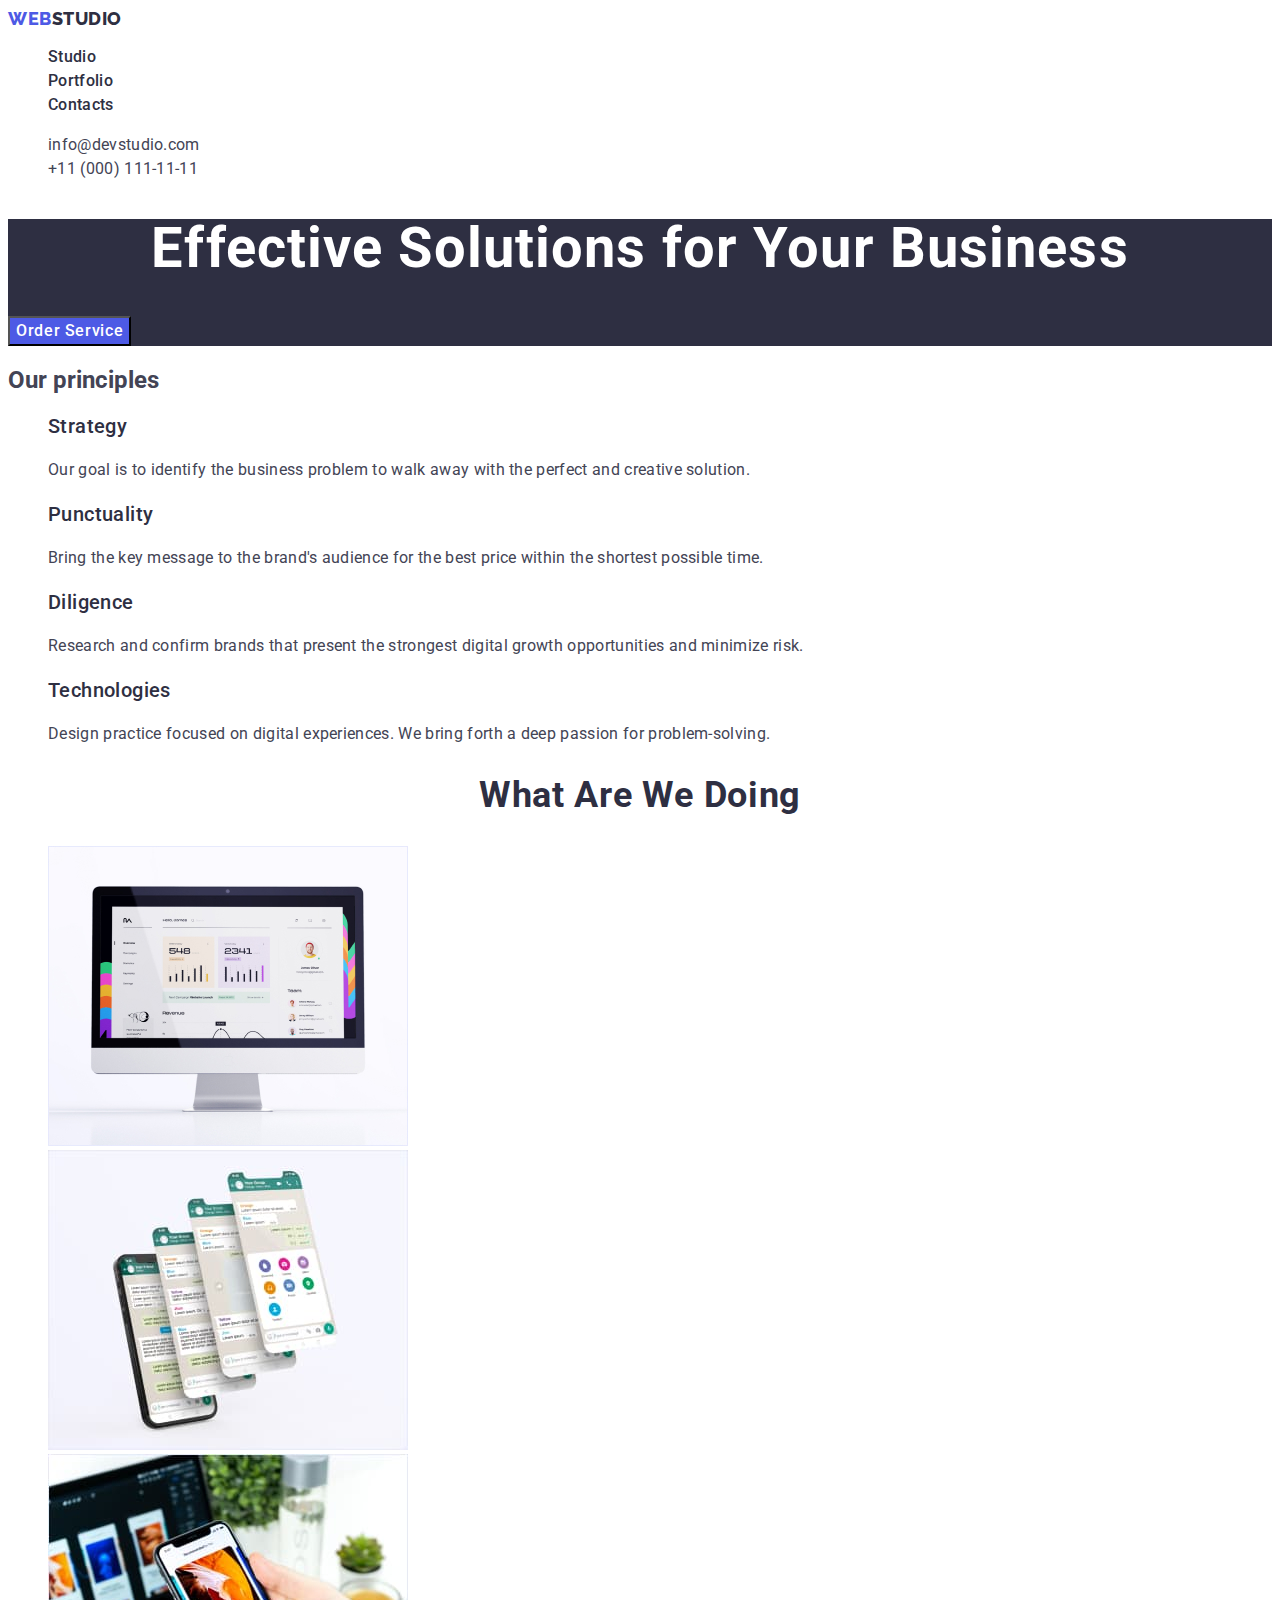
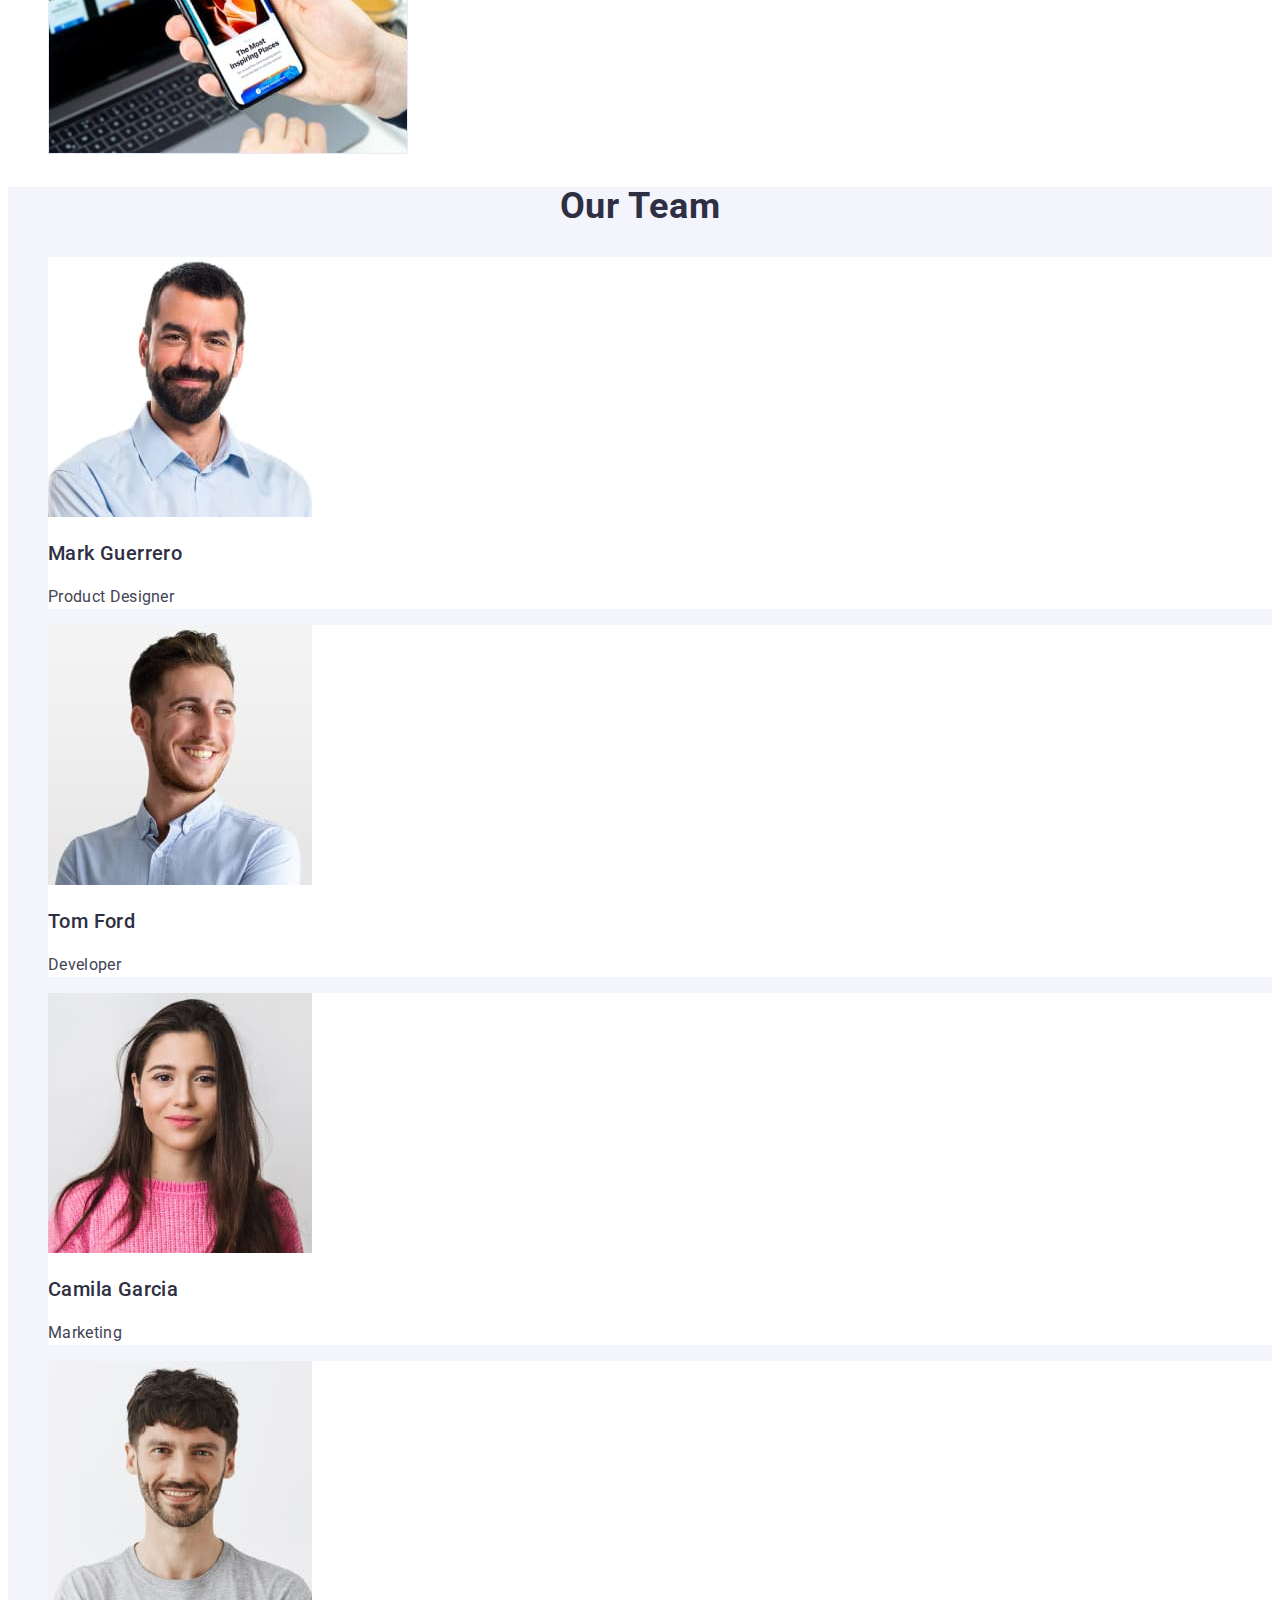
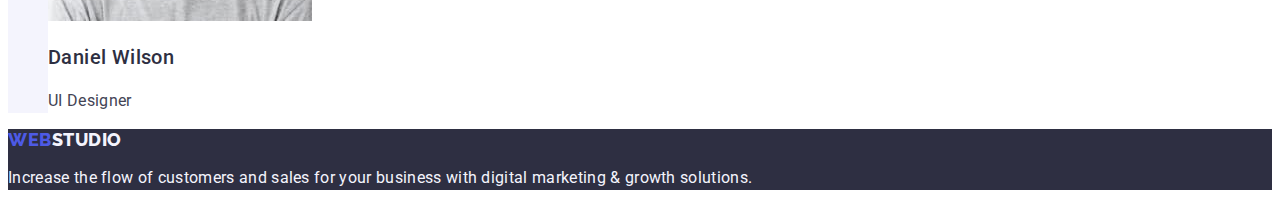
<file: index.html>
<!DOCTYPE html>
<html lang="en">
  <head>
    <meta charset="UTF-8" />
    <meta name="viewport" content="width=device-width, initial-scale=1.0" />
    <title>Web Studio</title>
    <link rel="preconnect" href="https://fonts.googleapis.com" />
    <link rel="preconnect" href="https://fonts.gstatic.com" crossorigin />
    <link
      href="https://fonts.googleapis.com/css2?family=Raleway:wght@800&family=Roboto:wght@400;500;700;900&display=swap"
      rel="stylesheet"
    />
    <link rel="stylesheet" href="./css/styles.css" />
  </head>

  <body>
    <!--Хеадер и основная навигация по страницам сайта.-->
    <header class="header">
      <nav class="header-nav">
        <a href="./index.html" class="logo link"
          >Web<span class="span logo">Studio</span></a
        >
        <ul class="header-nav-list list">
          <li><a href="./index.html" class="link">Studio</a></li>
          <li><a href="./portfolio.html" class="link">Portfolio</a></li>
          <li><a href="" class="link">Contacts</a></li>
        </ul>
      </nav>
      <address class="address">
        <ul class="header-address-list list">
          <li>
            <a href="mailto:info@devstudio.com" class="text link"
              >info@devstudio.com</a
            >
          </li>
          <li>
            <a href="tel:+110001111111" class="text link"
              >+11 (000) 111-11-11</a
            >
          </li>
        </ul>
      </address>
    </header>

    <main>
      <!--Основная информация сайта-->
      <section class="section-hero">
        <h1 class="section-title">Effective Solutions for Your Business</h1>
        <button type="button" class="button-order">Order Service</button>
      </section>

      <section class="section-principles">
        <!--Хединг2 нужен для читалки, в идеале его просто спрятат при помощи ЦСС, но я ещё пока не знаю как ;c-->
        <h2 class="hiden-title">Our principles</h2>
        <ul class="list principle-list">
          <li>
            <h3 class="title">Strategy</h3>
            <p class="paragraph">
              Our goal is to identify the business problem to walk away with the
              perfect and creative solution.
            </p>
          </li>
          <li>
            <h3 class="title">Punctuality</h3>
            <p class="paragraph">
              Bring the key message to the brand's audience for the best price
              within the shortest possible time.
            </p>
          </li>
          <li>
            <h3 class="title">Diligence</h3>
            <p class="paragraph">
              Research and confirm brands that present the strongest digital
              growth opportunities and minimize risk.
            </p>
          </li>
          <li>
            <h3 class="title">Technologies</h3>
            <p class="paragraph">
              Design practice focused on digital experiences. We bring forth a
              deep passion for problem-solving.
            </p>
          </li>
        </ul>
      </section>

      <section class="section-design-example">
        <h2 class="section-title">What are we doing</h2>
        <ul class="list">
          <li>
            <img
              src="./images/monitor.jpg"
              alt="monitor with example of user account interface"
              width="360"
              class="img"
            />
          </li>
          <li>
            <img
              src="./images/smartphone.jpg"
              alt="an example of quick communication with a team via messenger"
              width="360"
            />
          </li>
          <li>
            <img
              src="./images/smartphone2.jpg"
              alt="easy and fast check in work results via smartphone"
              width="360"
            />
          </li>
        </ul>
      </section>

      <section class="section-our-team">
        <h2 class="section-title">Our Team</h2>
        <ul class="list">
          <li class="team-list">
            <img
              src="./images/teamimg1.jpg"
              alt="Mark Guerrero on photo"
              width="264"
            />
            <h3 class="title">Mark Guerrero</h3>
            <p class="paragraph">Product Designer</p>
          </li>
          <li class="team-list">
            <img
              src="./images/teamimg2.jpg"
              alt="Tom Ford on photo"
              width="264"
            />

            <h3 class="title">Tom Ford</h3>
            <p class="paragraph">Developer</p>
          </li>
          <li class="team-list">
            <img
              src="./images/teamimg3.jpg"
              alt="Camila Garcia on photo"
              width="264"
            />

            <h3 class="title">Camila Garcia</h3>
            <p class="paragraph">Marketing</p>
          </li>
          <li class="team-list">
            <img
              src="./images/teamimg4.jpg"
              alt="Daniel Wilson on photo"
              width="264"
            />
            <h3 class="title">Daniel Wilson</h3>
            <p class="paragraph">UI Designer</p>
          </li>
        </ul>
      </section>
    </main>
    <!--Футтер-->
    <footer class="footer">
      <a href="./index.html" class="footer-logo link"
        >Web<span class="footer-logo-span">Studio</span></a
      >
      <p class="paragraph">
        Increase the flow of customers and sales for your business with digital
        marketing & growth solutions.
      </p>
    </footer>
  </body>
</html>
</file>
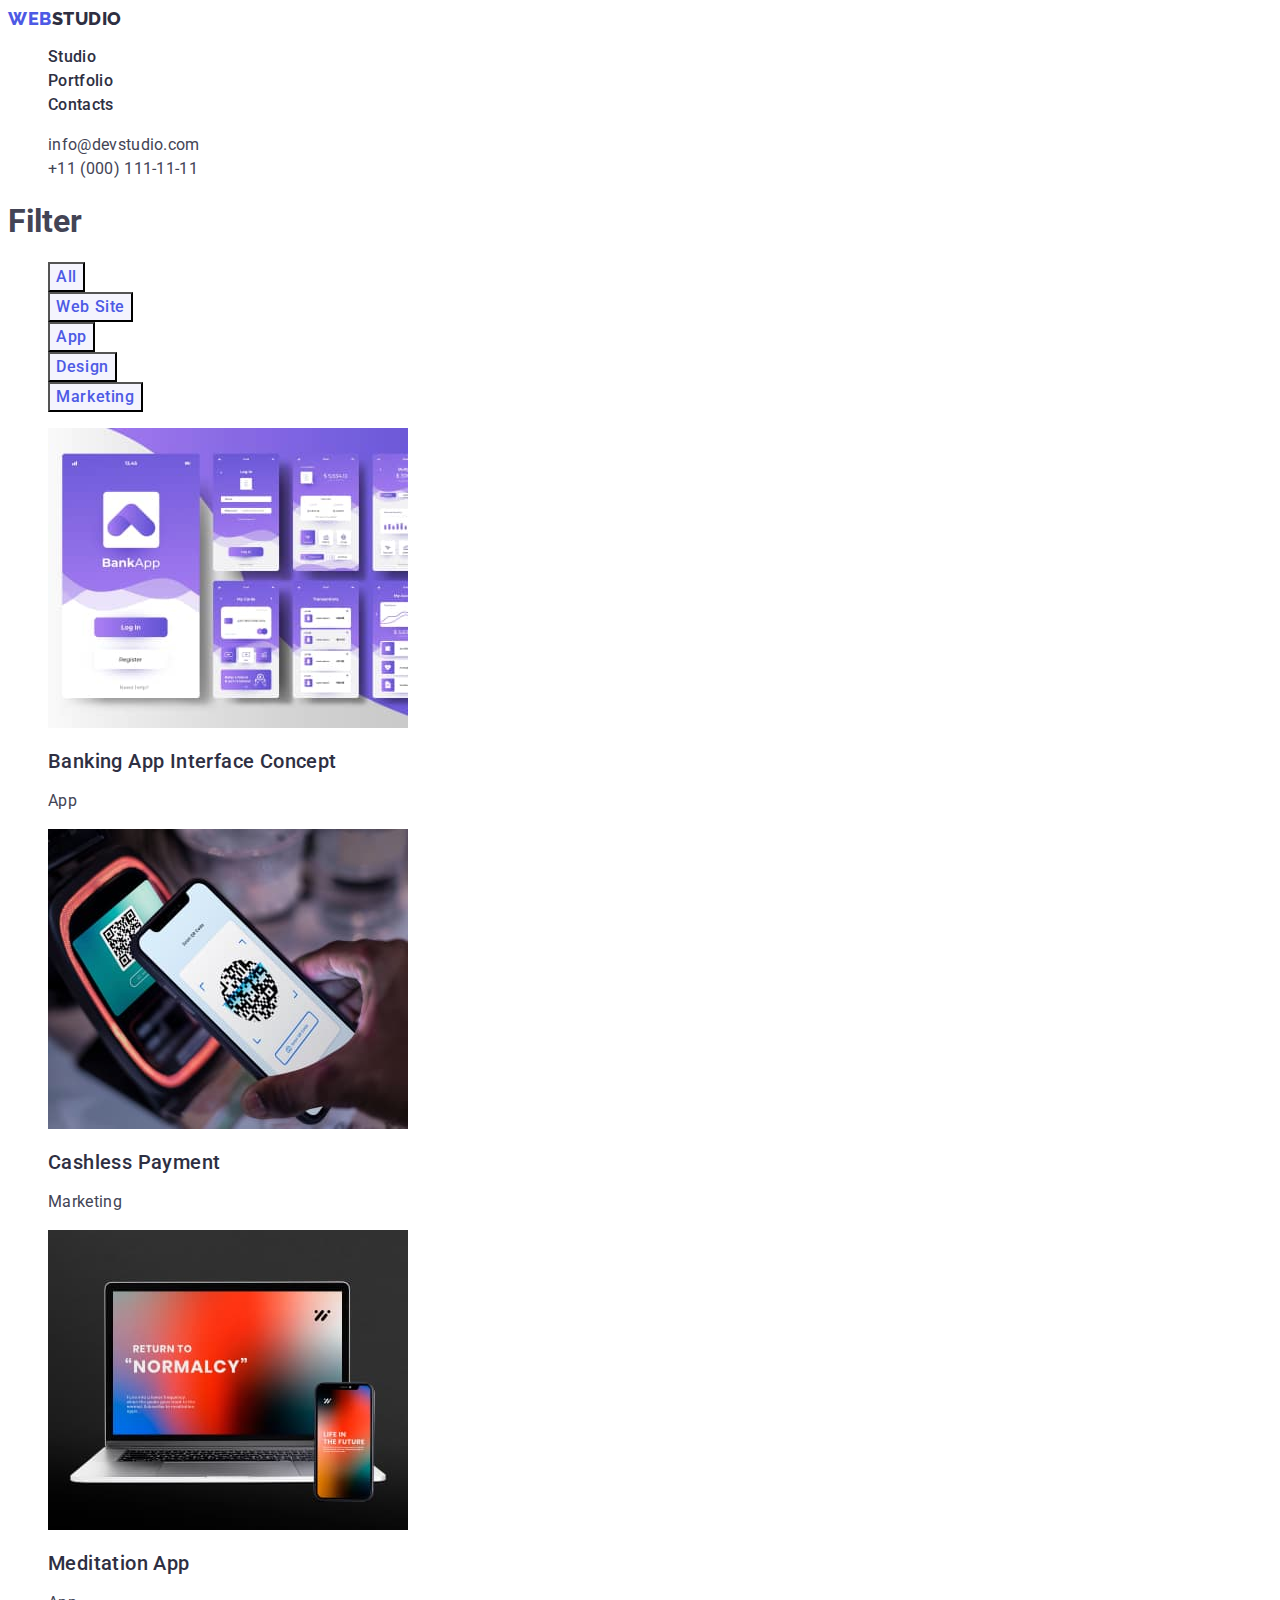
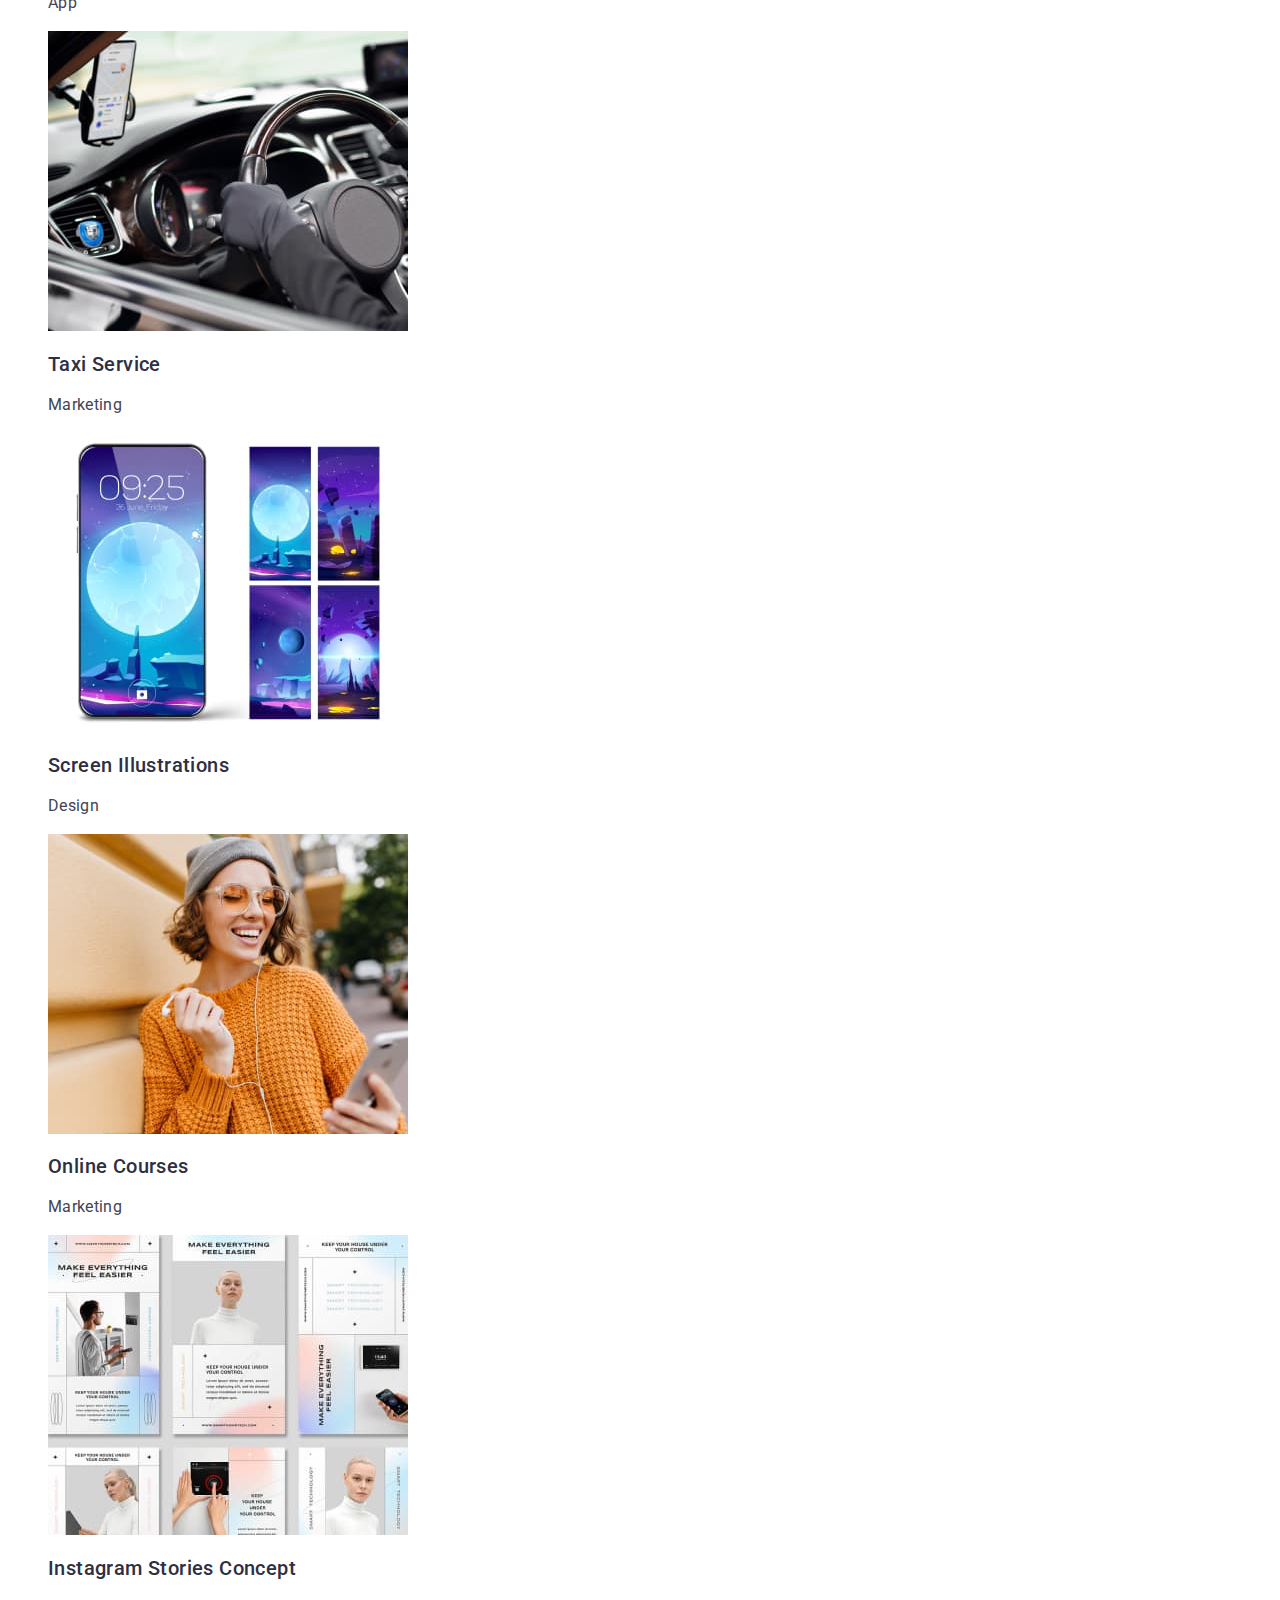
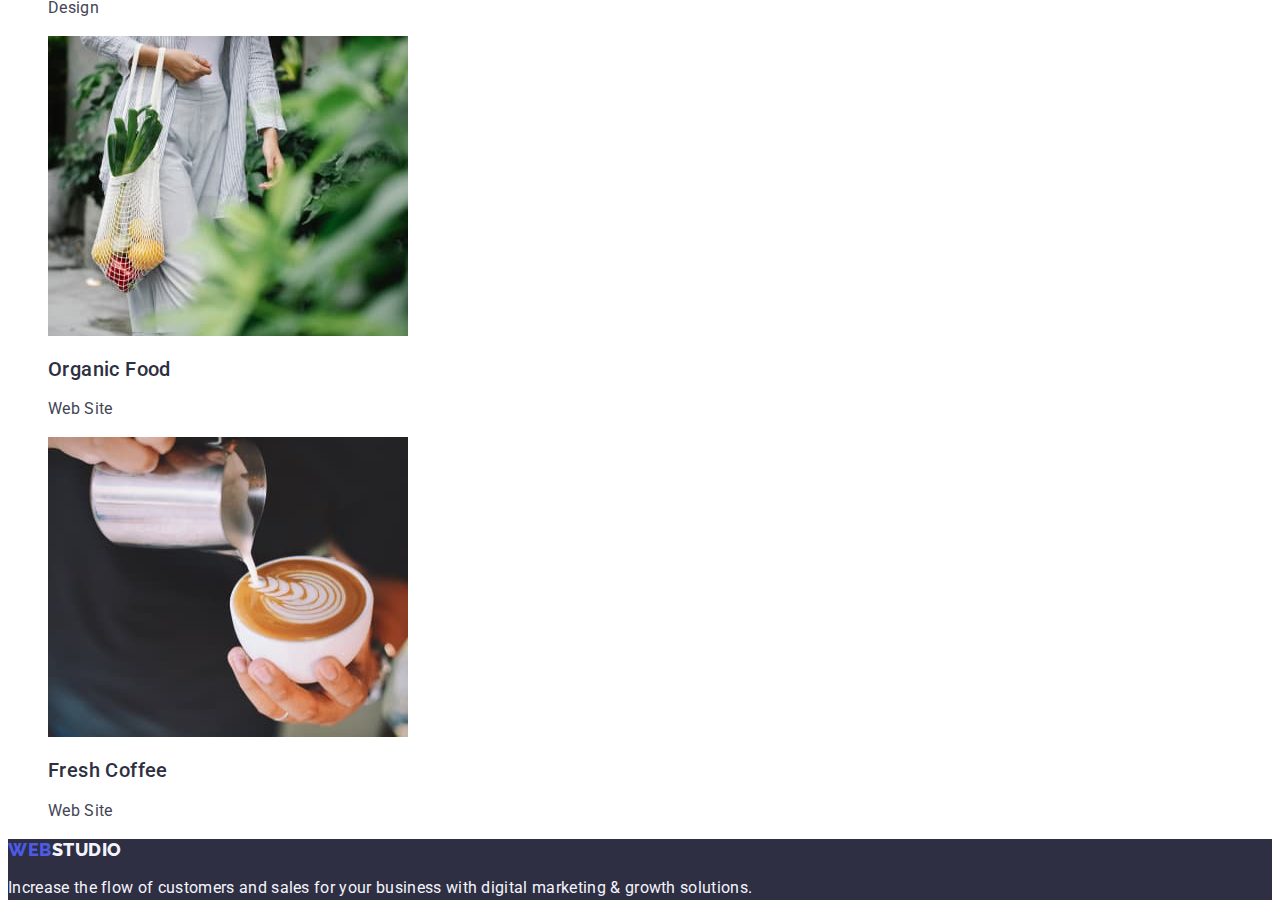
<file: portfolio.html>
<!DOCTYPE html>
<html lang="en">
  <head>
    <meta charset="UTF-8" />
    <meta name="viewport" content="width=device-width, initial-scale=1.0" />
    <title>Document</title>
    <link rel="preconnect" href="https://fonts.googleapis.com" />
    <link rel="preconnect" href="https://fonts.gstatic.com" crossorigin />
    <link
      href="https://fonts.googleapis.com/css2?family=Raleway:wght@800&family=Roboto:wght@400;500;700;900&display=swap"
      rel="stylesheet"
    />
    <link rel="stylesheet" href="./css/styles.css" />
  </head>
  <body>
    <header class="header">
      <nav class="header-nav">
        <a href="./index.html" class="logo link"
          >Web<span class="span logo">Studio</span></a
        >
        <ul class="header-nav-list list">
          <li><a href="./index.html" class="link">Studio</a></li>
          <li><a href="./portfolio.html" class="link">Portfolio</a></li>
          <li><a href="" class="link">Contacts</a></li>
        </ul>
      </nav>
      <address class="address">
        <ul class="header-address-list list">
          <li>
            <a href="mailto:info@devstudio.com" class="text link"
              >info@devstudio.com</a
            >
          </li>
          <li>
            <a href="tel:+110001111111" class="text link"
              >+11 (000) 111-11-11</a
            >
          </li>
        </ul>
      </address>
    </header>
    <main>
      <section>
        <h1 class="hiden-title">Filter</h1>
        <ul class="list">
          <li>
            <button type="button" class="button-portfolio filter">All</button>
          </li>
          <li>
            <button type="button" class="button-portfolio filter">
              Web Site
            </button>
          </li>
          <li>
            <button type="button" class="button-portfolio filter">App</button>
          </li>
          <li>
            <button type="button" class="button-portfolio filter">
              Design
            </button>
          </li>
          <li>
            <button type="button" class="button-portfolio filter">
              Marketing
            </button>
          </li>
        </ul>
        <ul class="list portfolio-examples">
          <li>
            <a href="" class="link">
              <img
                src="./images/filter1.jpg"
                alt="mobile app design example"
                width="360"
              />
              <h2 class="title">Banking App Interface Concept</h2>
              <p class="paragraph">App</p>
            </a>
          </li>
          <li>
            <a href="" class="link">
              <img
                src="./images/filter2.jpg"
                alt="qr code scan ability"
                width="360"
              />
              <h2 class="title">Cashless Payment</h2>
              <p class="paragraph">Marketing</p></a
            >
          </li>
          <li>
            <a href="" class="link">
              <img
                src="./images/filter3.jpg"
                alt="web and mobile app design "
                width="360"
              />
              <h2 class="title">Meditation App</h2>
              <p class="paragraph">App</p></a
            >
          </li>
          <li>
            <a href="" class="link">
              <img
                src="./images/filter4.jpg"
                alt="man uses mobile app while driving"
                width="360"
              />
              <h2 class="title">Taxi Service</h2>
              <p class="paragraph">Marketing</p></a
            >
          </li>
          <li>
            <a href="" class="link">
              <img
                src="./images/filter5.jpg"
                alt="wallpapers for mobile screen"
                width="360"
              />
              <h2 class="title">Screen Illustrations</h2>
              <p class="paragraph">Design</p></a
            >
          </li>
          <li>
            <a href="" class="link">
              <img
                src="./images/filter6.jpg"
                alt="girl using video call by mobile app"
                width="360"
              />
              <h2 class="title">Online Courses</h2>
              <p class="paragraph">Marketing</p></a
            >
          </li>
          <li>
            <a href="" class="link">
              <img
                src="./images/filter7.jpg"
                alt="web design project"
                width="360"
              />
              <h2 class="title">Instagram Stories Concept</h2>
              <p class="paragraph">Design</p></a
            >
          </li>
          <li>
            <a href="" class="link">
              <img
                src="./images/filter8.jpg"
                alt="project photo 8"
                width="360"
              />
              <h2 class="title">Organic Food</h2>
              <p class="paragraph">Web Site</p></a
            >
          </li>
          <li>
            <a href="" class="link">
              <img
                src="./images/filter9.jpg"
                alt=" С12H22O11 with C7H12N4O."
                width="360"
              />
              <h2 class="title">Fresh Coffee</h2>
              <p class="paragraph">Web Site</p></a
            >
          </li>
        </ul>
      </section>
    </main>
    <!--Футтер-->
    <footer class="footer">
      <a href="./index.html" class="footer-logo link"
        >Web<span class="footer-logo-span">Studio</span></a
      >
      <p class="paragraph">
        Increase the flow of customers and sales for your business with digital
        marketing & growth solutions.
      </p>
    </footer>
  </body>
</html>
</file>
<file: css/styles.css>
:root {
  --main-color: #ffffff;
  --logo-color: #4d5ae5;
  --headers-color: #2e2f42;
  --text-color: #434455;
  --filter-color: #e7e9fc;
  --filter-text-color: #4d5ae5;
  --hover-color: #404bbf;
}

body {
  font-family: 'Roboto', sans-serif;
  color: #434455;
  background-color: #ffffff;
}

.header .logo {
  color: #4d5ae5;
  font-family: 'Raleway', sans-serif;
  font-weight: 800;
  font-size: 18px;
  line-height: 1.17;
  letter-spacing: 0.03em;
  text-transform: uppercase;
}

.header .span {
  color: #2e2f42;
}

.link {
  text-decoration: none;
}

.list {
  list-style: none;
}

.header-nav-list .link {
  color: #2e2f42;
  font-weight: 500;
  font-size: 16px;
  line-height: 1.5;
  letter-spacing: 0.02em;
}

.header-nav-list .link:hover,
.link:focus {
  color: #404bbf;
}

.header-address-list .link:hover {
  color: #404bbf;
}
.header-address-list .link:focus {
  color: #404bbf;
}

.header .address {
  font-style: normal;
}

.header-address-list .text {
  color: #434455;
  font-weight: 400;
  font-size: 16px;
  line-height: 1.5;
  letter-spacing: 0.02em;
}

.section-hero {
  background-color: #2e2f42;
}
.section-hero .section-title {
  color: #ffffff;
  font-weight: 700;
  font-size: 56px;
  line-height: 1.07;
  letter-spacing: 0.02em;
  text-align: center;
}

.section-hero .button-order {
  background-color: #4d5ae5;
  color: #ffffff;
  font-family: 'Roboto', sans-serif;
  font-weight: 500;
  font-size: 16px;
  line-height: 1.5;
  letter-spacing: 0.04em;
  cursor: pointer;
}

.section-hero .button-order:hover,
.button-order:focus {
  background-color: #404bbf;
}

.principle-list .title {
  color: #2e2f42;
  font-weight: 500;
  font-size: 20px;
  line-height: 1.2;
  letter-spacing: 0.02em;
}

.principle-list .paragraph {
  color: #434455;
  font-weight: 400;
  font-size: 16px;
  line-height: 1.5;
  letter-spacing: 0.02em;
}

.section-design-example .section-title {
  color: #2e2f42;
  font-weight: 700;
  font-size: 36px;
  line-height: 1.11;
  letter-spacing: 0.02em;
  text-align: center;
  text-transform: capitalize;
}

.section-our-team {
  background-color: #f4f4fd;
}

.section-our-team .section-title {
  color: #2e2f42;
  font-weight: 700;
  font-size: 36px;
  line-height: 1.11;
  letter-spacing: 0.02em;
  text-align: center;
  text-transform: capitalize;
}

.team-list {
  background-color: #ffffff;
}

.section-our-team .title {
  color: #2e2f42;
  font-weight: 500;
  font-size: 20px;
  line-height: 1.2;
  letter-spacing: 0.02em;
}

.section-our-team .paragraph {
  font-weight: 400;
  font-size: 16px;
  line-height: 1.5;
  letter-spacing: 0.02em;
}

.button-portfolio {
  color: #4d5ae5;
  background-color: #f4f4fd;
  font-family: 'Roboto', sans-serif;
  font-weight: 500;
  font-size: 16px;
  line-height: 1.5;
  letter-spacing: 0.04em;
  text-transform: capitalize;
  cursor: pointer;
}

.button-portfolio:hover,
.button-portfolio:focus {
  color: #ffffff;
  background-color: #404bbf;
}

.portfolio-examples .title {
  color: #2e2f42;
  font-weight: 500;
  font-size: 20px;
  line-height: 1.2;
  letter-spacing: 0.02em;
  text-transform: capitalize;
}

.portfolio-examples .paragraph {
  color: #434455;
  font-size: 16px;
  line-height: 1.5;
  letter-spacing: 0.02em;
  text-transform: capitalize;
}

.footer {
  background-color: #2e2f42;
}

.footer-logo {
  color: #4d5ae5;
  font-family: 'Raleway', sans-serif;
  font-weight: 800;
  font-size: 18px;
  line-height: 1.17;
  letter-spacing: 0.03em;
  text-transform: uppercase;
}

.footer-logo-span {
  color: #f4f4fd;
}

.footer .paragraph {
  color: #f4f4fd;
  font-weight: 400;
  font-size: 16px;
  line-height: 1.5;
  letter-spacing: 0.02em;
}
</file>
